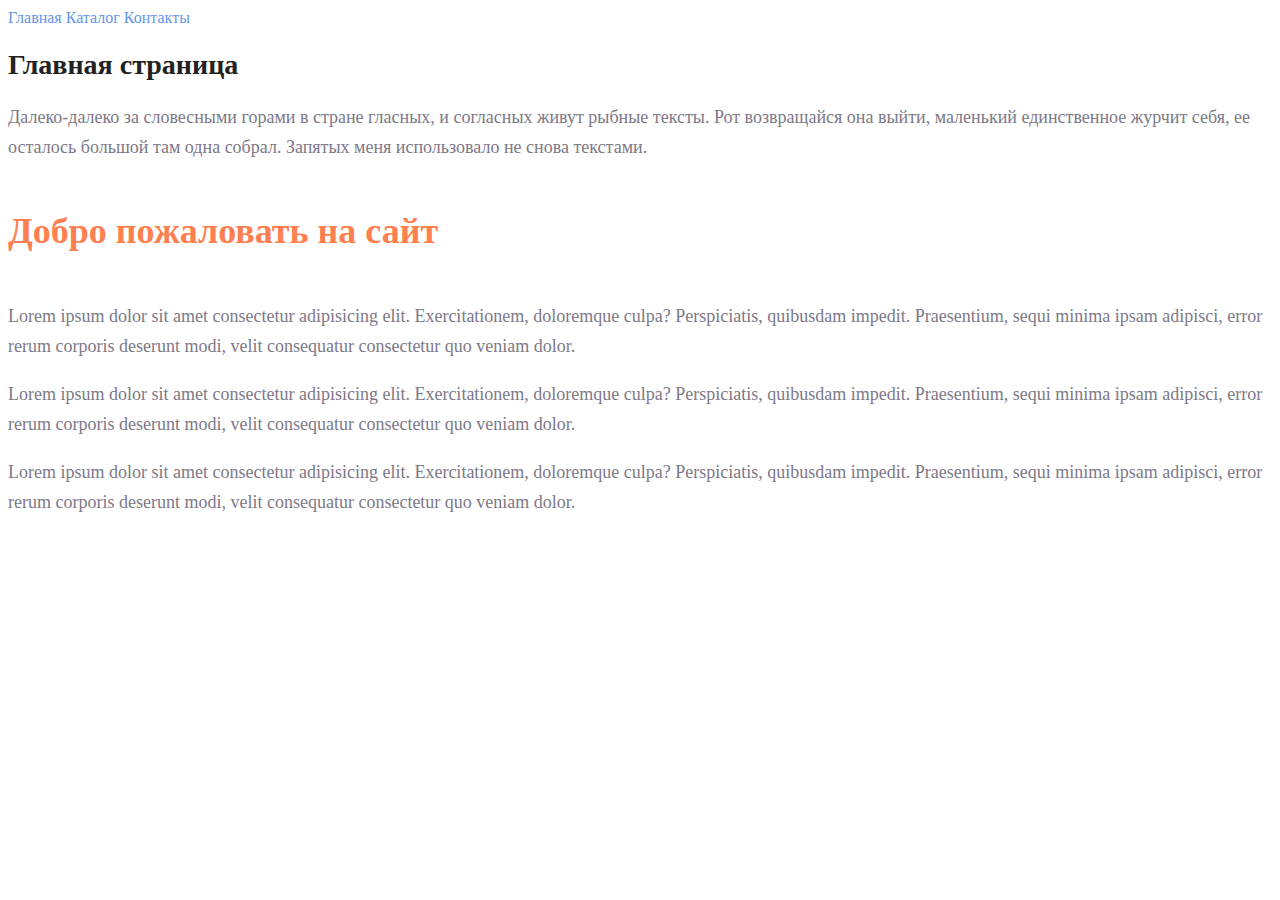
<file: index.html>
<!DOCTYPE html>
<html lang="ru">
<head>
    <meta charset="UTF-8">
    <meta http-equiv="X-UA-Compatible" content="IE=edge">
    <meta name="viewport" content="width=device-width, initial-scale=1.0">
    <title>Главная</title>
    <link rel="stylesheet" href="style.css">
</head>
<body>
    <a class="nav__link" href="index.html">Главная</a>
    <a class="nav__link" href="catalog/catalog.html">Каталог</a>
    <a class="nav__link" href="#">Контакты</a>

    <h1 class="title">Главная страница</h1>

    <p class="text">Далеко-далеко за словесными горами в стране гласных, и согласных живут рыбные тексты. Рот возвращайся она выйти, маленький единственное журчит себя, ее осталось большой там одна собрал. Запятых меня использовало не снова текстами.
    </p>

    <h2 class="subtitle">Добро пожаловать на сайт</h2>
    
    <p class="text">Lorem ipsum dolor sit amet consectetur adipisicing elit. Exercitationem, doloremque culpa? Perspiciatis, quibusdam impedit. Praesentium, sequi minima ipsam adipisci, error rerum corporis deserunt modi, velit consequatur consectetur quo veniam dolor.
    </p>
    <p class="text">Lorem ipsum dolor sit amet consectetur adipisicing elit. Exercitationem, doloremque culpa? Perspiciatis, quibusdam impedit. Praesentium, sequi minima ipsam adipisci, error rerum corporis deserunt modi, velit consequatur consectetur quo veniam dolor.
    </p>
    <p class="text">Lorem ipsum dolor sit amet consectetur adipisicing elit. Exercitationem, doloremque culpa? Perspiciatis, quibusdam impedit. Praesentium, sequi minima ipsam adipisci, error rerum corporis deserunt modi, velit consequatur consectetur quo veniam dolor.
    </p>
</body>
</html>
</file>
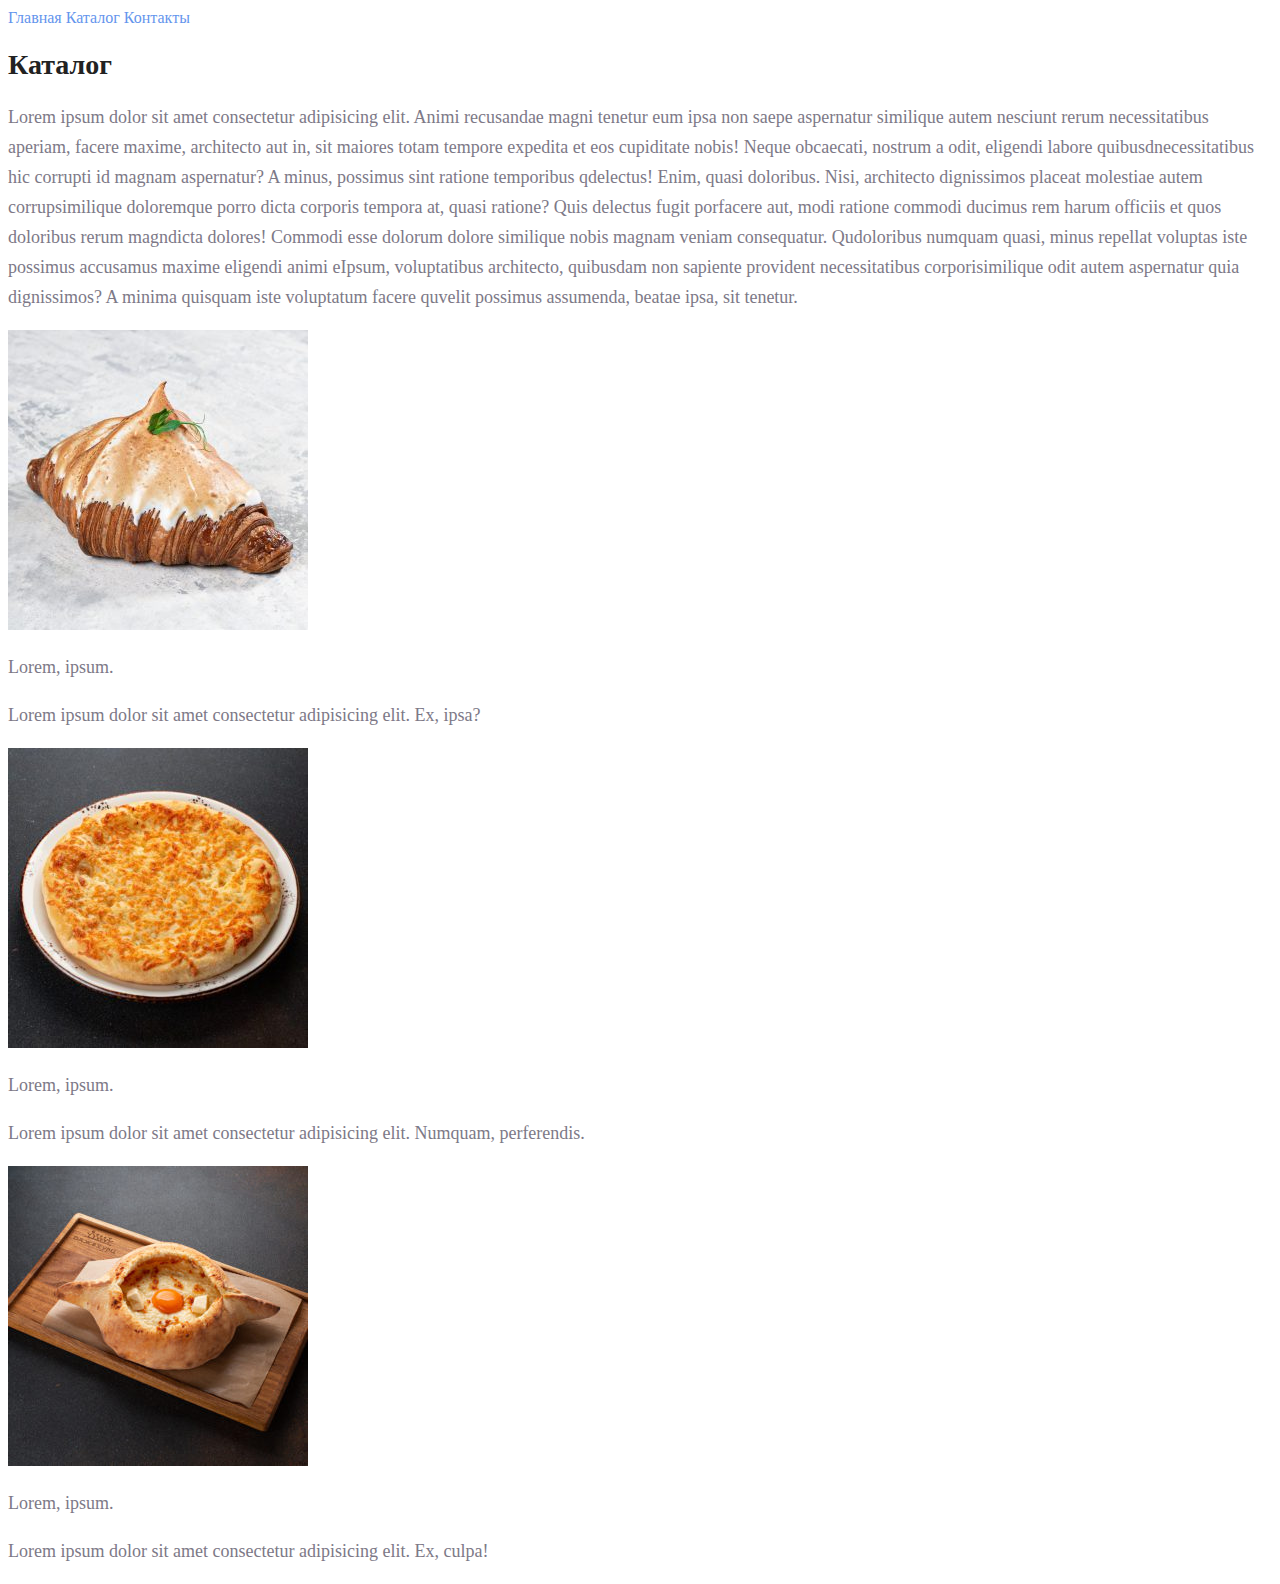
<file: catalog/catalog.html>
<!DOCTYPE html>
<html lang="ru">
<head>
    <meta charset="UTF-8">
    <meta http-equiv="X-UA-Compatible" content="IE=edge">
    <meta name="viewport" content="width=device-width, initial-scale=1.0">
    <title>Каталог</title>
    <link rel="stylesheet" href="../style.css">
</head>
<body>
    <a class="nav__link" href="../index.html">Главная</a>
    <a class="nav__link" href="catalog.html">Каталог</a>
    <a class="nav__link" href="#">Контакты</a>

    <h1 class="title">Каталог</h1>
    
    <p class="text">Lorem ipsum dolor sit amet consectetur adipisicing elit. Animi recusandae magni tenetur eum ipsa non saepe aspernatur similique autem nesciunt rerum necessitatibus aperiam, facere maxime, architecto aut in, sit maiores totam tempore expedita et eos cupiditate nobis! Neque obcaecati, nostrum a odit, eligendi labore quibusdnecessitatibus hic corrupti id magnam aspernatur? A minus, possimus sint ratione temporibus qdelectus! Enim, quasi doloribus. Nisi, architecto dignissimos placeat molestiae autem corrupsimilique doloremque porro dicta corporis tempora at, quasi ratione? Quis delectus fugit porfacere aut, modi ratione commodi ducimus rem harum officiis et quos doloribus rerum magndicta dolores! Commodi esse dolorum dolore similique nobis magnam veniam consequatur. Qudoloribus numquam quasi, minus repellat voluptas iste possimus accusamus maxime eligendi animi eIpsum, voluptatibus architecto, quibusdam non sapiente provident necessitatibus corporisimilique odit autem aspernatur quia dignissimos? A minima quisquam iste voluptatum facere quvelit possimus assumenda, beatae ipsa, sit tenetur.
    </p>

    <img src="../img/1.jpg" alt="product">
    <p class="text">Lorem, ipsum.</p>
    <p class="text">Lorem ipsum dolor sit amet consectetur adipisicing elit. Ex, ipsa?</p>

    <img src="../img/2.jpg" alt="product">
    <p class="text">Lorem, ipsum.</p>
    <p class="text">Lorem ipsum dolor sit amet consectetur adipisicing elit. Numquam, perferendis.</p>

    <img src="../img/3.jpg" alt="product">
    <p class="text">Lorem, ipsum.</p>
    <p class="text">Lorem ipsum dolor sit amet consectetur adipisicing elit. Ex, culpa!</p>
</body>
</html>
</file>
<file: style.css>
a {
    text-decoration: none;
}

.nav__link {
    color: cornflowerblue;
    font-size: 16px;
    line-height: 20px;
}

.title {
    color: #222222;
    font-size: 28px;
    line-height: 36px;
    font-weight: bold;
}

.text {
    font-style: normal;
    font-weight: 300;
    font-size: 18px;
    line-height: 30px;
    color: #7D7987
}

.subtitle {
    color: coral;
    font-style: normal;
    font-weight: 700;
    font-size: 36px;
    line-height: 80px;
}
</file>
